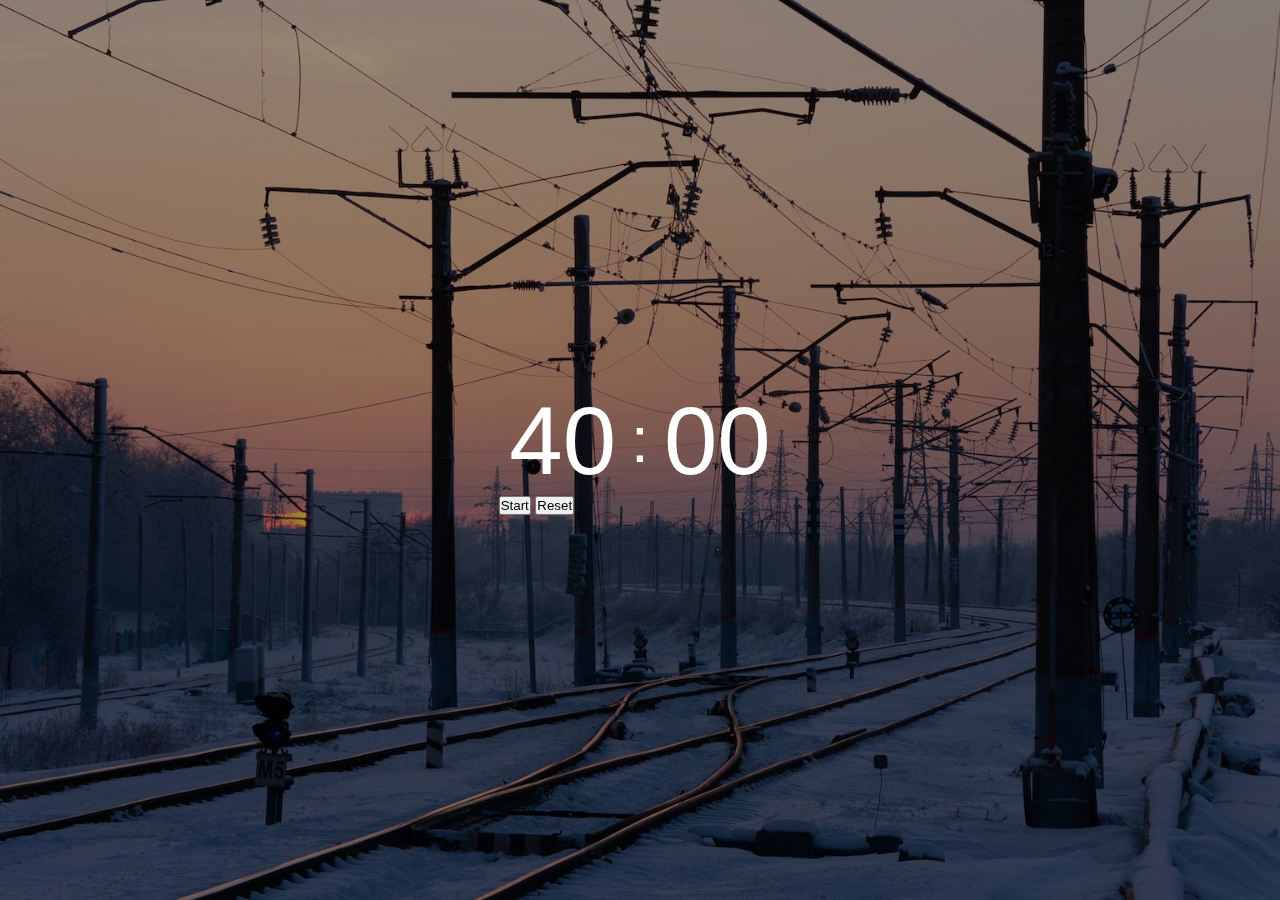
<file: index.html>
<!DOCTYPE html>
<html lang="en">
<head>
  <meta charset="UTF-8">
  <meta name="viewport" content="width=device-width, initial-scale=1">
  <link rel="stylesheet" type="text/css" href="style.css">
  <title>Timer</title>
</head>
<body>
	<div id="bgopacity">
		<img id="bgimg" src="peter-scherbatykh-QnDbUq1SSlE-unsplash.jpg">
	</div>
	<div id="main">
		<div>
			<input type="number" id="minutes" min="0" value="40" maxlength="3"> <span id="dbldot">:</span>
			<input type="number" id="seconds" min="0" max="59" value="00" maxlength="2">
		</div>
		<div>
			<button onclick="startTimer()">Start</button>
			<button onclick="resetTimer()">Reset</button>
		</div>
		<iframe style="border-radius:12px; height: 80px;width: 360px;" src="https://open.spotify.com/embed/playlist/37i9dQZF1DWWQRwui0ExPn?theme=0" width="100%" height="152" frameBorder="0" allowfullscreen="" allow="autoplay; clipboard-write; encrypted-media; fullscreen; picture-in-picture" loading="lazy"></iframe>
	</div>

  <script src="simple_timer.js"></script>
</body>
</html>
</file>
<file: style.css>
*{
	margin: 0;
	padding: 0;
	box-sizing: border-box;
	user-select: none;
	transition: all 0.2s ease-in-out;
}

/* Chrome, Safari, Edge, Opera */
input::-webkit-outer-spin-button,
input::-webkit-inner-spin-button {
  -webkit-appearance: none;
  margin: 0;
}

input,button,select{
	font-family: inherit;
}

.fade {
	transition: opacity 0.5s ease, transform 0.5s ease;
	opacity: 1;
  }
  
  .hidden.fade {
	opacity: 0;
	transform: scale(0.98);
	pointer-events: none;
  }

.hidden{
	visibility: hidden;
}

#playlists {
	display: flex;
	justify-content: flex-start;
	align-items: center;
	gap: 1rem;
	flex-wrap: wrap;
}

#playlists input[type="radio"] + label{
	margin: 0;
	background: rgba(255, 255, 255, 0.05);
	border: 1px solid rgba(255, 255, 255, 0.1);
	border-radius: 1rem;
	width: auto;
	padding: 0.8rem 1.2rem;
	text-align: center;
}

#playlists input[type="radio"]:hover + label{
	background: rgba(255, 255, 255, 0.1) !important;
	border-color: rgba(255, 255, 255, 0.3);
	color: #fff;
	transform: scale(1.05);
}

#playlists input[type="radio"]:checked + label{
	background: rgba(255, 255, 255, 0.9) !important;
	color: #000;
	border-color: #fff;
}

button::nth-child(2){
	margin-left: 1rem;
}

body{
	background: #000;
	color: #fff;
	display: flex;
	flex-direction: column;
	justify-content: center;
	align-items: center;
	height: 100vh;
	font-family: 'Funnel Display', sans-serif;
	font-weight: 500;
	max-height: 100vh;
	overflow: hidden;
}

#bgimg{
	object-fit: cover;
	object-position: center;
	display: block;
	width: 100%;
	height: 100%;
}

#bgopacity{
	position: fixed;
	opacity: 0.6;
	z-index: -1;
	top: 0;
	left: 0;
	bottom: 0;
	right: 0;
	object-fit: cover;
	object-position: center;
}

.header{
	text-align: center;
	position: fixed;
	top: 1.5rem;
	right: 2rem;
	z-index: 0;
}

input[type="radio"]{
	display: none;
}

input[type="radio"] + label{
	cursor: pointer;
	font-size: 15px;
	background-color: transparent;
	color: #fff;
	width: 7.5rem;
	margin-right: 0.5rem;
	display: inline-block;
	outline-color: #fff;
}

input[type="radio"]:hover + label{
	background-color: #fff !important;
	color: #000;
}

input[type="radio"]:checked + label{
	background-color: #fff;
	color: #000;
}

.header button{
	font-size: 20px;
	cursor: pointer;
	transition: all 0.2s ease-in-out;
	margin-left: 1rem;
}

.header button:hover{
	opacity: 0.8;
}

.main{
	text-align: center;
	display: flex;
	flex-direction: column;
	justify-content: center;
	align-items: center;
	gap: 1rem;
}

input{
	font-size: 6rem;
	width: 8rem;
	white-space: nowrap;
	text-align: center;
	background: transparent;
	color: inherit;
	outline: none;
	border: none;
	font-weight: 500;
}

#dbldot{
	font-size: 4rem;
	letter-spacing: 0;
	vertical-align: text-bottom;
}

.btn{
	font-size: 17px;
	border-radius: 2rem;
	outline: 1px solid transparent;
	border: none;
	color: #000;
	cursor: pointer;
	padding: 10px;
	-webkit-tap-highlight-color: transparent;
	transition: all 0.2s ease-in-out;
	background-color: #fff;
	width: 100px;
}

.btn:hover{
	background-color: rgba(0, 0, 0, 0.4) !important;
	color: #fff;
	outline-color: #fff !important;
}

iframe{
	position: absolute;
	bottom: 2.5rem;
	left: 2.5rem;
}

#modal{
	position: fixed;
	top: 0;
	left: 0;
	bottom: 0;
	right: 0;
	background: rgba(0, 0, 0, 0.5);
	backdrop-filter: blur(8px);
	-webkit-backdrop-filter: blur(8px);
	z-index: 1;
}

#modal-content{
	position: absolute;
	top: 50%;
	left: 50%;
	transform: translate(-50%, -50%);
	background: rgba(20, 20, 20, 0.7);
	backdrop-filter: blur(16px);
	-webkit-backdrop-filter: blur(16px);
	border: 1px solid rgba(255, 255, 255, 0.1);
	box-shadow: 0 25px 50px -12px rgba(0, 0, 0, 0.5);
	padding: 2rem;
	border-radius: 1.5rem;
	display: flex;
	flex-direction: column;
	justify-content: center;
	gap: 1.5rem;
}

#modal-content #modal-buttongroup{
	align-self: flex-end;
}

#bgs{
	display: flex;
	justify-content: flex-start;
	align-items: center;
	gap: 1rem;
	flex-wrap: wrap;
}

#bgs img{
	object-fit: cover;
	object-position: center;
	display: block;
	width: 100px;
	height: 100%;
	cursor: pointer;
	border-radius: 1rem;
	padding: 0.25rem;
	aspect-ratio: 4/3;
	transition: transform 0.2s ease, outline 0.2s ease;
}

#bgs img:hover{
	transform: scale(1.05);
}

.selected{
	outline: 2px solid #fff;
	transform: scale(1.05);
}

#hint{
	padding: 1.25rem;
	background: rgba(255, 255, 255, 0.05);
	border: 1px solid rgba(255, 255, 255, 0.1);
	border-radius: 1rem;
	color: rgba(255, 255, 255, 0.9);
	font-weight: 400;
	font-size: 15px;
	line-height: 1.5;
}

.header button{
	background-color: transparent;
	outline: 1px solid #fff;
	border: none;
	color: #fff;
	outline: none;
}

a{
	color: inherit;
	text-decoration: none;
	opacity: 0.8;
	transition: all 0.2s ease-in-out;
}

a:hover{
	opacity: 1;
}

@media only screen and (max-width: 695px){
	iframe{
		bottom: 2rem;
		left: initial;
		width: 92% !important;
	}
	input{
		font-size: 4rem;
		width: 5.5rem;
	}
	#dbldot{
		font-size: 2.5rem;
	}
	input[type="radio"] + label{
		font-size: 14px;
		width: 6.5rem;
		margin-right: 0.25rem;
	}
	button:hover{
		background: transparent !important;
	}
	#modal-content{
		width: 90%;
	}
}
</file>
